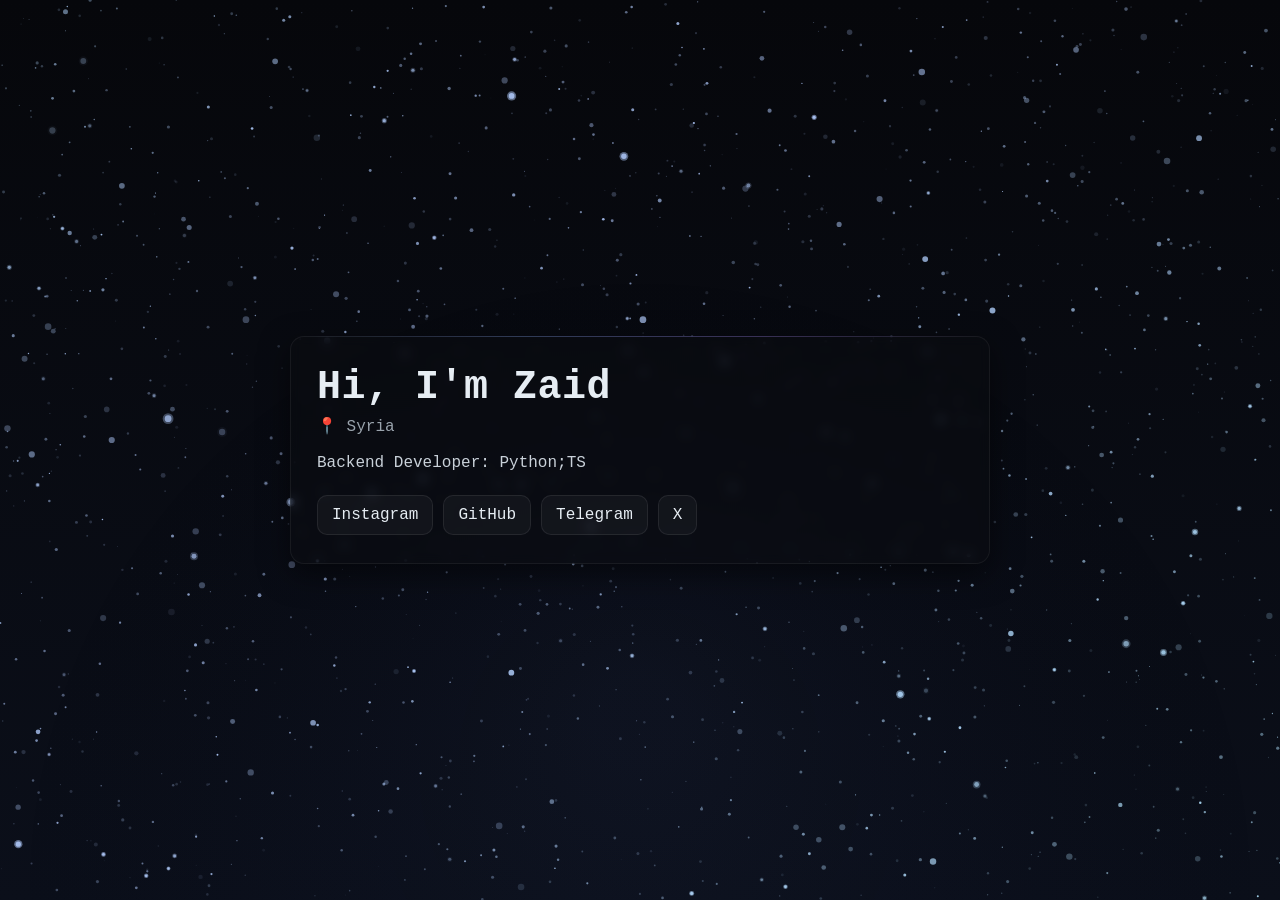
<file: index.html>
<!doctype html>
<html lang="en">
  <head>
    <meta charset="UTF-8">
    <meta name="viewport" content="width=device-width, initial-scale=1.0">
    <title>Zaid - Backend Developer</title>
    <meta property="og:description" content=":)" />
    <meta property="og:type" content="website" />
    <meta property="og:url" content="https://zaid.pro" />
    <meta property="og:image" content="https://avatars.githubusercontent.com/u/162994967?v=4" />
    <link rel="icon" type="image/png" href="https://avatars.githubusercontent.com/u/162994967?v=4">
    <link rel="stylesheet" href="styles.css" />
  </head>
  <body>
    <canvas id="stars" aria-hidden="true"></canvas>

    <main class="card" role="main">
      <header>
        <h1 id="name">Hi, I'm Zaid</h1>
        <h2 class="subtitle">📍 Syria</h2>
      </header>

      <p class="bio">
        Backend Developer: Python;TS
      </p>

      <nav class="social" aria-label="Social links">
        <a class="btn" href="https://instagram.com/f._." target="_blank" rel="noopener noreferrer" aria-label="Instagram">
          <span>Instagram</span>
        </a>
        <a class="btn" href="https://github.com/z44d" target="_blank" rel="noopener noreferrer" aria-label="GitHub">
          <span>GitHub</span>
        </a>
        <a class="btn" href="https://t.me/devzaid" target="_blank" rel="noopener noreferrer" aria-label="Telegram">
          <span>Telegram</span>
        </a>
        <a class="btn" href="https://x.com/0z44d" target="_blank" rel="noopener noreferrer" aria-label="Telegram">
            <span>X</span>
        </a>
      </nav>
    </main>

    <script src="script.js" defer></script>
  </body>
</html>
</file>
<file: styles.css>
/* Monospace, dark gloomy sky theme */

:root {
  --bg-top: #06070b;         /* near-black */
  --bg-bottom: #0b0f1a;      /* deep blue-black */
  --card-bg: rgba(10, 12, 18, 0.6);
  --card-border: rgba(255, 255, 255, 0.06);
  --text: #e6edf3;
  --muted: #9aa4ad;
  --accent: #7aa2ff;
  --accent-2: #9b7aff;
  --btn-bg: rgba(255, 255, 255, 0.04);
  --btn-border: rgba(255, 255, 255, 0.08);
  --shadow: 0 10px 30px rgba(0,0,0,0.5);
}

* { box-sizing: border-box; }
html, body { height: 100%; }

body {
  margin: 0;
  font-family: ui-monospace, SFMono-Regular, Menlo, Monaco, Consolas,
               "Liberation Mono", "Courier New", monospace;
  color: var(--text);
  background: linear-gradient(180deg, var(--bg-top), var(--bg-bottom));
  min-height: 100svh;
  display: grid;
  place-items: center;
  overflow: hidden;
}

/* Fullscreen canvas for stars */
#stars {
  position: fixed;
  inset: 0;
  width: 100%;
  height: 100%;
  z-index: 0;
}

/* Content card */
.card {
  z-index: 1;
  width: min(700px, 92vw);
  padding: 28px 26px;
  background: var(--card-bg);
  border: 1px solid var(--card-border);
  border-radius: 14px;
  box-shadow: var(--shadow);
  backdrop-filter: blur(6px);
}

h1 {
  margin: 0 0 6px;
  font-size: clamp(28px, 6vw, 40px);
  letter-spacing: 0.5px;
}

.subtitle {
  margin: 0 0 14px;
  color: var(--muted);
  font-weight: 500;
  font-size: clamp(14px, 3vw, 16px);
}

.bio {
  margin: 8px 0 18px;
  line-height: 1.7;
  color: #c9d1d9;
}

.social {
  display: flex;
  flex-wrap: wrap;
  gap: 10px;
}

.btn {
  display: inline-flex;
  align-items: center;
  gap: 8px;
  padding: 10px 14px;
  border-radius: 10px;
  border: 1px solid var(--btn-border);
  background: var(--btn-bg);
  color: var(--text);
  text-decoration: none;
  transition: transform 0.15s ease, border-color 0.2s ease,
              background 0.2s ease, color 0.2s ease, box-shadow 0.2s ease;
}

.btn:hover {
  transform: translateY(-1px);
  border-color: rgba(122, 162, 255, 0.45);
  background: linear-gradient(180deg, rgba(122,162,255,0.08), rgba(155,122,255,0.08));
  box-shadow: 0 6px 16px rgba(122,162,255,0.18);
}

/* Subtle animated accent border at top */
.card::before {
  content: "";
  position: absolute;
  inset: -1px -1px auto -1px;
  height: 1px;
  background: linear-gradient(90deg, transparent, var(--accent), var(--accent-2), transparent);
  opacity: 0.25;
  filter: blur(0.3px);
}

@media (prefers-reduced-motion: reduce) {
  .btn { transition: none; }
}
</file>
